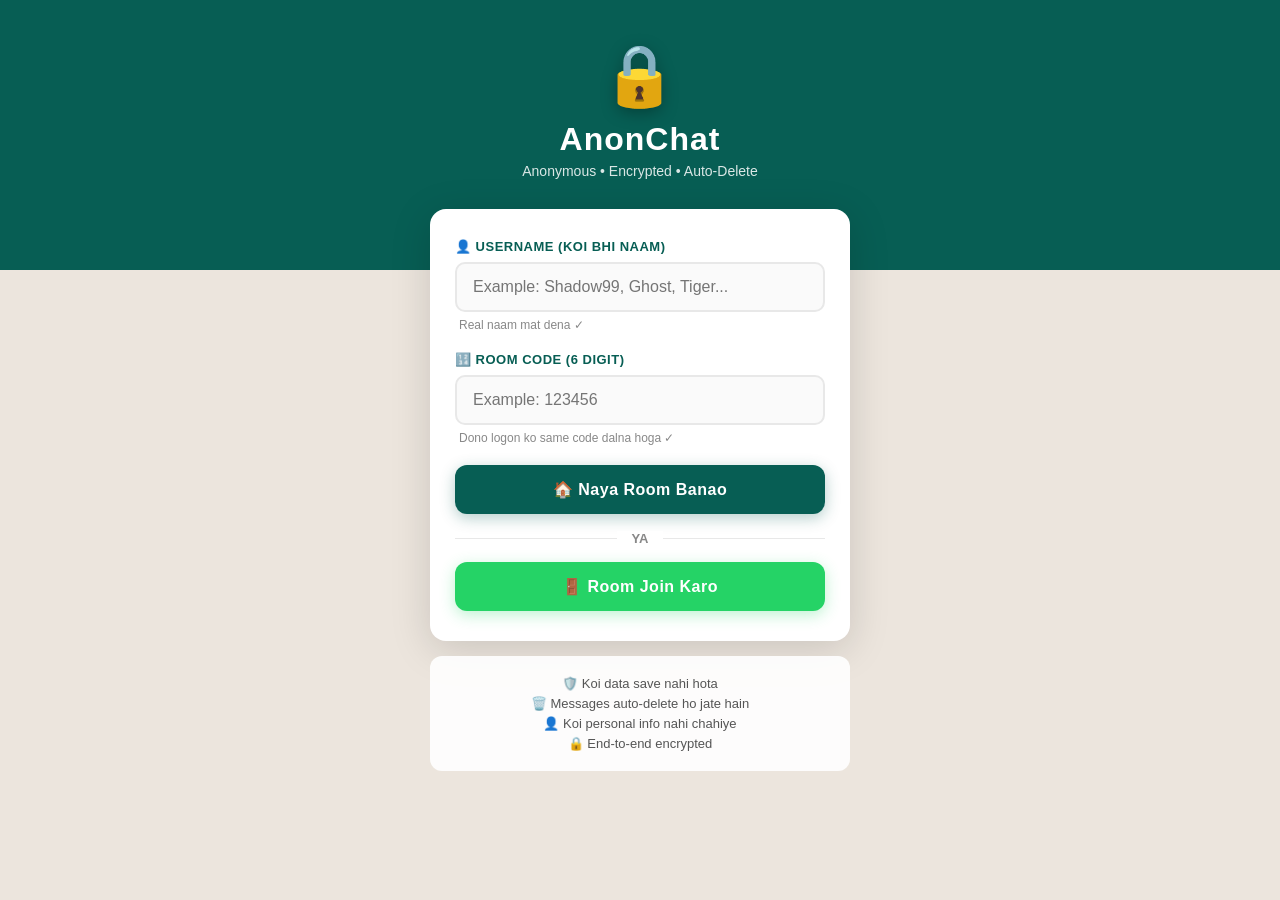
<file: index.html>
<!DOCTYPE html>
<html lang="en">
<head>
    <meta charset="UTF-8">
    <meta name="viewport" content="width=device-width, initial-scale=1.0">
    <title>AnonChat - Anonymous & Secure</title>
    <link rel="stylesheet" href="style.css">
</head>
<body>

<div class="login-container">
    
    <!-- Logo Section -->
    <div class="login-logo">
        <div class="logo-icon">🔒</div>
        <h1>AnonChat</h1>
        <p>Anonymous • Encrypted • Auto-Delete</p>
    </div>

    <!-- Login Box -->
    <div class="login-box">
        
        <!-- Username Input -->
        <div class="input-group">
            <label>👤 Username (koi bhi naam)</label>
            <input 
                type="text" 
                id="username" 
                placeholder="Example: Shadow99, Ghost, Tiger..."
                maxlength="20"
                autocomplete="off"
            />
            <small>Real naam mat dena ✓</small>
        </div>

        <!-- Room Code Input -->
        <div class="input-group">
            <label>🔢 Room Code (6 digit)</label>
            <input 
                type="tel" 
                id="roomCode" 
                placeholder="Example: 123456"
                maxlength="6"
                autocomplete="off"
            />
            <small>Dono logon ko same code dalna hoga ✓</small>
        </div>

        <!-- Error Message -->
        <div class="error-box" id="errorBox"></div>

        <!-- Buttons -->
        <button class="btn btn-create" onclick="createRoom()">
            🏠 Naya Room Banao
        </button>
        
        <div class="or-divider">
            <span>YA</span>
        </div>
        
        <button class="btn btn-join" onclick="joinRoom()">
            🚪 Room Join Karo
        </button>

    </div>

    <!-- Generated Room Code Display -->
    <div class="room-generated" id="roomGenerated">
        <p>📋 Tumhara Room Code:</p>
        <div class="big-code" id="bigCode">------</div>
        <p>Ye code apne dost ko bhejo</p>
        <button class="copy-btn" onclick="copyRoomCode()">
            📋 Code Copy Karo
        </button>
        <div class="countdown" id="countdown"></div>
    </div>

    <!-- Privacy Notice -->
    <div class="privacy-notice">
        <p>🛡️ Koi data save nahi hota</p>
        <p>🗑️ Messages auto-delete ho jate hain</p>
        <p>👤 Koi personal info nahi chahiye</p>
        <p>🔒 End-to-end encrypted</p>
    </div>

</div>

<script>
    // ====================================
    // ROOM CODE GENERATE KARNA
    // ====================================
    function generateRoomCode() {
        return Math.floor(100000 + Math.random() * 900000).toString();
    }

    let generatedCode = '';

    // ====================================
    // VALIDATION CHECK
    // ====================================
    function validateInputs(checkRoom = true) {
        const username = document.getElementById('username').value.trim();
        const roomCode = document.getElementById('roomCode').value.trim();

        // Username check
        if (!username) {
            showError('Username khali hai! Koi bhi naam dalo.');
            return false;
        }

        if (username.length < 2) {
            showError('Username kam se kam 2 letter ka hona chahiye!');
            return false;
        }

        // Special characters block
        const usernameRegex = /^[a-zA-Z0-9_]+$/;
        if (!usernameRegex.test(username)) {
            showError('Username mein sirf letters, numbers aur _ allowed hain!');
            return false;
        }

        // Room code check
        if (checkRoom) {
            if (!roomCode) {
                showError('Room code khali hai!');
                return false;
            }

            if (roomCode.length !== 6) {
                showError('Room code exactly 6 digit ka hona chahiye!');
                return false;
            }

            if (!/^\d{6}$/.test(roomCode)) {
                showError('Room code mein sirf numbers allowed hain!');
                return false;
            }
        }

        return true;
    }

    // ====================================
    // NAYA ROOM BANAO
    // ====================================
    function createRoom() {
        const username = document.getElementById('username').value.trim();

        if (!username) {
            showError('Pehle username dalo!');
            return;
        }

        if (username.length < 2) {
            showError('Username kam se kam 2 letters ka hona chahiye!');
            return;
        }

        // Generate room code
        generatedCode = generateRoomCode();
        
        // Room code input mein daal do
        document.getElementById('roomCode').value = generatedCode;
        
        // Generated code dikhao
        document.getElementById('bigCode').textContent = generatedCode;
        document.getElementById('roomGenerated').style.display = 'block';

        // Countdown - 5 seconds baad auto join
        let count = 5;
        document.getElementById('countdown').textContent = 
            count + ' second mein chat shuru hogi...';
        
        const timer = setInterval(() => {
            count--;
            if (count > 0) {
                document.getElementById('countdown').textContent = 
                    count + ' second mein chat shuru hogi...';
            } else {
                clearInterval(timer);
                enterChat(username, generatedCode);
            }
        }, 1000);
    }

    // ====================================
    // EXISTING ROOM JOIN KARO
    // ====================================
    function joinRoom() {
        if (!validateInputs(true)) return;

        const username = document.getElementById('username').value.trim();
        const roomCode = document.getElementById('roomCode').value.trim();

        enterChat(username, roomCode);
    }

    // ====================================
    // CHAT PAGE PE JAO
    // ====================================
    function enterChat(username, roomCode) {
        // Session storage mein save karo (tab close hone pe delete)
        sessionStorage.setItem('anon_username', username);
        sessionStorage.setItem('anon_roomcode', roomCode);
        sessionStorage.setItem('anon_jointime', Date.now());

        // Chat page pe redirect
        window.location.href = 'chat.html';
    }

    // ====================================
    // ROOM CODE COPY KARO
    // ====================================
    function copyRoomCode() {
        if (generatedCode) {
            navigator.clipboard.writeText(generatedCode).then(() => {
                alert('✅ Code copy ho gaya: ' + generatedCode + 
                      '\nApne dost ko bhejo!');
            }).catch(() => {
                prompt('Ye code copy karo:', generatedCode);
            });
        }
    }

    // ====================================
    // ERROR DIKHAO
    // ====================================
    function showError(message) {
        const errorBox = document.getElementById('errorBox');
        errorBox.textContent = '⚠️ ' + message;
        errorBox.style.display = 'block';
        
        setTimeout(() => {
            errorBox.style.display = 'none';
        }, 4000);
    }

    // ====================================
    // ROOM CODE LIMIT 6 DIGITS
    // ====================================
    document.getElementById('roomCode').addEventListener('input', function() {
        // Sirf numbers allow karo
        this.value = this.value.replace(/[^0-9]/g, '');
        
        // Max 6 digits
        if (this.value.length > 6) {
            this.value = this.value.slice(0, 6);
        }
    });

    // Enter press pe join
    document.getElementById('roomCode').addEventListener('keypress', function(e) {
        if (e.key === 'Enter') joinRoom();
    });

    document.getElementById('username').addEventListener('keypress', function(e) {
        if (e.key === 'Enter') {
            document.getElementById('roomCode').focus();
        }
    });
</script>

</body>
    </html>
</file>
<file: style.css>
/* ================================
   GLOBAL STYLES
================================ */
* {
    margin: 0;
    padding: 0;
    box-sizing: border-box;
}

:root {
    --whatsapp-green: #075E54;
    --whatsapp-light-green: #25D366;
    --whatsapp-bg: #ECE5DD;
    --sent-bubble: #DCF8C6;
    --received-bubble: #FFFFFF;
    --header-bg: #075E54;
    --input-bg: #F0F2F5;
    --text-dark: #111B21;
    --text-light: #667781;
    --tick-blue: #53BDEB;
}

body {
    font-family: 'Segoe UI', 'Helvetica Neue', Arial, sans-serif;
    background: var(--whatsapp-bg);
    min-height: 100vh;
}

/* ================================
   LOGIN PAGE STYLES
================================ */
.login-container {
    min-height: 100vh;
    background: linear-gradient(180deg, #075E54 0%, #075E54 30%, #ECE5DD 30%);
    display: flex;
    flex-direction: column;
    align-items: center;
    padding: 40px 20px;
}

.login-logo {
    text-align: center;
    color: white;
    margin-bottom: 30px;
}

.logo-icon {
    font-size: 60px;
    margin-bottom: 10px;
    filter: drop-shadow(0 4px 8px rgba(0,0,0,0.3));
}

.login-logo h1 {
    font-size: 32px;
    font-weight: 700;
    letter-spacing: 1px;
}

.login-logo p {
    font-size: 14px;
    opacity: 0.85;
    margin-top: 5px;
}

.login-box {
    background: white;
    border-radius: 16px;
    padding: 30px 25px;
    width: 100%;
    max-width: 420px;
    box-shadow: 0 8px 40px rgba(0,0,0,0.15);
}

.input-group {
    margin-bottom: 20px;
}

.input-group label {
    display: block;
    font-size: 13px;
    font-weight: 600;
    color: var(--whatsapp-green);
    margin-bottom: 8px;
    text-transform: uppercase;
    letter-spacing: 0.5px;
}

.input-group input {
    width: 100%;
    padding: 14px 16px;
    border: 2px solid #E8E8E8;
    border-radius: 10px;
    font-size: 16px;
    color: var(--text-dark);
    outline: none;
    transition: all 0.3s ease;
    background: #FAFAFA;
}

.input-group input:focus {
    border-color: var(--whatsapp-light-green);
    background: white;
    box-shadow: 0 0 0 3px rgba(37, 211, 102, 0.1);
}

.input-group small {
    display: block;
    font-size: 12px;
    color: #888;
    margin-top: 6px;
    padding-left: 4px;
}

/* Error Box */
.error-box {
    display: none;
    background: #FFEBEE;
    border: 1px solid #FFCDD2;
    color: #C62828;
    padding: 10px 15px;
    border-radius: 8px;
    font-size: 13px;
    margin-bottom: 15px;
}

/* Buttons */
.btn {
    width: 100%;
    padding: 15px;
    border: none;
    border-radius: 12px;
    font-size: 16px;
    font-weight: 700;
    cursor: pointer;
    transition: all 0.2s ease;
    letter-spacing: 0.5px;
}

.btn:active {
    transform: scale(0.98);
}

.btn-create {
    background: var(--whatsapp-green);
    color: white;
    box-shadow: 0 4px 15px rgba(7, 94, 84, 0.3);
}

.btn-create:hover {
    background: #064d46;
}

.btn-join {
    background: var(--whatsapp-light-green);
    color: white;
    box-shadow: 0 4px 15px rgba(37, 211, 102, 0.3);
}

.btn-join:hover {
    background: #1da851;
}

.or-divider {
    text-align: center;
    margin: 15px 0;
    position: relative;
}

.or-divider::before {
    content: '';
    position: absolute;
    top: 50%;
    left: 0;
    right: 0;
    height: 1px;
    background: #E8E8E8;
}

.or-divider span {
    background: white;
    padding: 0 15px;
    color: #888;
    font-size: 13px;
    font-weight: 600;
    position: relative;
}

/* Room Generated Box */
.room-generated {
    display: none;
    background: white;
    border-radius: 16px;
    padding: 25px;
    width: 100%;
    max-width: 420px;
    margin-top: 15px;
    text-align: center;
    box-shadow: 0 8px 40px rgba(0,0,0,0.1);
    border: 2px dashed var(--whatsapp-light-green);
}

.room-generated p {
    color: #666;
    font-size: 14px;
    margin-bottom: 10px;
}

.big-code {
    font-size: 42px;
    font-weight: 800;
    color: var(--whatsapp-green);
    letter-spacing: 10px;
    margin: 10px 0;
    font-family: 'Courier New', monospace;
}

.copy-btn {
    background: none;
    border: 2px solid var(--whatsapp-green);
    color: var(--whatsapp-green);
    padding: 8px 20px;
    border-radius: 20px;
    cursor: pointer;
    font-size: 14px;
    font-weight: 600;
    margin-top: 10px;
    transition: all 0.2s;
}

.copy-btn:hover {
    background: var(--whatsapp-green);
    color: white;
}

.countdown {
    color: var(--whatsapp-light-green);
    font-size: 13px;
    font-weight: 600;
    margin-top: 12px;
}

/* Privacy Notice */
.privacy-notice {
    background: rgba(255,255,255,0.9);
    border-radius: 12px;
    padding: 15px 20px;
    width: 100%;
    max-width: 420px;
    margin-top: 15px;
    text-align: center;
}

.privacy-notice p {
    font-size: 13px;
    color: #555;
    margin: 5px 0;
}

/* ================================
   CHAT PAGE STYLES
================================ */

/* Chat Page Body */
.chat-body {
    height: 100vh;
    display: flex;
    flex-direction: column;
    overflow: hidden;
    background: var(--whatsapp-bg);
}

/* Header */
.chat-header {
    background: var(--header-bg);
    padding: 10px 16px;
    display: flex;
    align-items: center;
    justify-content: space-between;
    min-height: 60px;
    box-shadow: 0 2px 8px rgba(0,0,0,0.2);
    flex-shrink: 0;
}

.header-left {
    display: flex;
    align-items: center;
    gap: 12px;
}

.user-avatar {
    width: 42px;
    height: 42px;
    background: linear-gradient(135deg, #25D366, #128C7E);
    border-radius: 50%;
    display: flex;
    align-items: center;
    justify-content: center;
    font-size: 20px;
    flex-shrink: 0;
}

.user-info h3 {
    font-size: 16px;
    color: white;
    font-weight: 600;
}

.user-status {
    font-size: 12px;
    color: #b2dfdb;
    display: flex;
    align-items: center;
    gap: 4px;
}

.status-dot {
    width: 8px;
    height: 8px;
    border-radius: 50%;
    background: #aaa;
    transition: background 0.3s;
}

.status-dot.online {
    background: #25D366;
}

.header-right {
    display: flex;
    align-items: center;
    gap: 10px;
}

.room-tag {
    background: rgba(255,255,255,0.15);
    color: white;
    padding: 5px 12px;
    border-radius: 20px;
    font-size: 13px;
    font-weight: 600;
    letter-spacing: 1px;
}

.leave-button {
    background: #E53935;
    border: none;
    color: white;
    padding: 7px 16px;
    border-radius: 20px;
    cursor: pointer;
    font-size: 13px;
    font-weight: 700;
    transition: all 0.2s;
}

.leave-button:hover {
    background: #C62828;
}

/* Encryption Banner */
.enc-banner {
    background: #FFF8E1;
    border-bottom: 1px solid #FFE082;
    text-align: center;
    padding: 8px 16px;
    font-size: 12px;
    color: #5D4037;
    flex-shrink: 0;
}

/* Chat Messages Area */
.chat-messages {
    flex: 1;
    overflow-y: auto;
    padding: 15px;
    display: flex;
    flex-direction: column;
    gap: 2px;
    background-color: var(--whatsapp-bg);
    background-image: url("data:image/svg+xml,%3Csvg width='100' height='100' viewBox='0 0 100 100' xmlns='http://www.w3.org/2000/svg'%3E%3Cpath d='M11 18c3.866 0 7-3.134 7-7s-3.134-7-7-7-7 3.134-7 7 3.134 7 7 7zm48 25c3.866 0 7-3.134 7-7s-3.134-7-7-7-7 3.134-7 7 3.134 7 7 7zm-43-7c1.657 0 3-1.343 3-3s-1.343-3-3-3-3 1.343-3 3 1.343 3 3 3zm63 31c1.657 0 3-1.343 3-3s-1.343-3-3-3-3 1.343-3 3 1.343 3 3 3zM34 90c1.657 0 3-1.343 3-3s-1.343-3-3-3-3 1.343-3 3 1.343 3 3 3zm56-76c1.657 0 3-1.343 3-3s-1.343-3-3-3-3 1.343-3 3 1.343 3 3 3zM12 86c2.21 0 4-1.79 4-4s-1.79-4-4-4-4 1.79-4 4 1.79 4 4 4zm28-65c2.21 0 4-1.79 4-4s-1.79-4-4-4-4 1.79-4 4 1.79 4 4 4zm23-11c2.76 0 5-2.24 5-5s-2.24-5-5-5-5 2.24-5 5 2.24 5 5 5zm-6 60c2.21 0 4-1.79 4-4s-1.79-4-4-4-4 1.79-4 4 1.79 4 4 4zm29 22c2.76 0 5-2.24 5-5s-2.24-5-5-5-5 2.24-5 5 2.24 5 5 5zM32 63c2.76 0 5-2.24 5-5s-2.24-5-5-5-5 2.24-5 5 2.24 5 5 5zm57-13c2.76 0 5-2.24 5-5s-2.24-5-5-5-5 2.24-5 5 2.24 5 5 5z' fill='%23000000' fill-opacity='0.02' fill-rule='evenodd'/%3E%3C/svg%3E");
}

/* Scrollbar */
.chat-messages::-webkit-scrollbar {
    width: 5px;
}
.chat-messages::-webkit-scrollbar-thumb {
    background: #ccc;
    border-radius: 3px;
}

/* System Messages */
.system-message {
    text-align: center;
    margin: 8px 0;
}

.system-message span {
    background: rgba(0,0,0,0.12);
    color: #555;
    padding: 5px 14px;
    border-radius: 10px;
    font-size: 12px;
    display: inline-block;
}

/* Date Separator */
.date-separator {
    text-align: center;
    margin: 15px 0;
}

.date-separator span {
    background: rgba(255,255,255,0.8);
    color: #667781;
    padding: 4px 12px;
    border-radius: 8px;
    font-size: 12px;
    font-weight: 500;
    box-shadow: 0 1px 3px rgba(0,0,0,0.1);
}

/* Message Wrapper */
.msg-wrapper {
    display: flex;
    margin: 1px 0;
    animation: msgSlide 0.15s ease-out;
}

@keyframes msgSlide {
    from {
        opacity: 0;
        transform: translateY(8px);
    }
    to {
        opacity: 1;
        transform: translateY(0);
    }
}

.msg-wrapper.sent {
    justify-content: flex-end;
}

.msg-wrapper.received {
    justify-content: flex-start;
}

/* Chat Bubbles */
.bubble {
    max-width: 65%;
    padding: 7px 12px 6px;
    border-radius: 8px;
    position: relative;
    word-wrap: break-word;
    word-break: break-word;
    box-shadow: 0 1px 2px rgba(0,0,0,0.12);
}

.sent .bubble {
    background: var(--sent-bubble);
    border-top-right-radius: 2px;
}

.received .bubble {
    background: var(--received-bubble);
    border-top-left-radius: 2px;
}

/* Bubble Tail */
.sent .bubble::after {
    content: '';
    position: absolute;
    top: 0;
    right: -8px;
    border: 8px solid transparent;
    border-top-color: var(--sent-bubble);
    border-right: 0;
}

.received .bubble::after {
    content: '';
    position: absolute;
    top: 0;
    left: -8px;
    border: 8px solid transparent;
    border-top-color: var(--received-bubble);
    border-left: 0;
}

.bubble-sender {
    font-size: 12px;
    font-weight: 700;
    color: #075E54;
    margin-bottom: 3px;
}

.bubble-text {
    font-size: 14.5px;
    color: var(--text-dark);
    line-height: 1.4;
}

.bubble-footer {
    display: flex;
    justify-content: flex-end;
    align-items: center;
    gap: 4px;
    margin-top: 3px;
}

.bubble-time {
    font-size: 11px;
    color: var(--text-light);
}

.bubble-tick {
    font-size: 14px;
    color: var(--text-light);
}

.bubble-tick.read {
    color: var(--tick-blue);
}

/* Typing Indicator */
.typing-area {
    padding: 4px 15px;
    min-height: 30px;
    flex-shrink: 0;
}

.typing-show {
    display: inline-flex;
    align-items: center;
    gap: 8px;
    background: white;
    padding: 8px 14px;
    border-radius: 18px;
    box-shadow: 0 1px 3px rgba(0,0,0,0.1);
}

.typing-dots {
    display: flex;
    gap: 4px;
}

.typing-dot {
    width: 7px;
    height: 7px;
    background: #888;
    border-radius: 50%;
    animation: typeBounce 1.4s infinite;
}

.typing-dot:nth-child(2) { animation-delay: 0.2s; }
.typing-dot:nth-child(3) { animation-delay: 0.4s; }

@keyframes typeBounce {
    0%, 60%, 100% {
        transform: translateY(0);
        opacity: 0.5;
    }
    30% {
        transform: translateY(-6px);
        opacity: 1;
    }
}

.typing-name {
    font-size: 12px;
    color: #555;
    font-style: italic;
}

/* Input Bar */
.input-bar {
    background: var(--input-bg);
    padding: 8px 12px;
    display: flex;
    align-items: center;
    gap: 8px;
    flex-shrink: 0;
    border-top: 1px solid #E0E0E0;
}

.emoji-button {
    background: none;
    border: none;
    font-size: 26px;
    cursor: pointer;
    padding: 4px;
    opacity: 0.7;
    transition: opacity 0.2s;
    flex-shrink: 0;
}

.emoji-button:hover { opacity: 1; }

.message-input {
    flex: 1;
    padding: 10px 16px;
    background: white;
    border: none;
    border-radius: 25px;
    font-size: 15px;
    color: var(--text-dark);
    outline: none;
    resize: none;
    max-height: 100px;
    font-family: inherit;
    line-height: 1.4;
}

.send-button {
    width: 48px;
    height: 48px;
    background: var(--whatsapp-green);
    border: none;
    border-radius: 50%;
    color: white;
    font-size: 22px;
    cursor: pointer;
    display: flex;
    align-items: center;
    justify-content: center;
    transition: all 0.2s;
    flex-shrink: 0;
    box-shadow: 0 2px 8px rgba(7,94,84,0.4);
}

.send-button:hover {
    background: var(--whatsapp-light-green);
    transform: scale(1.05);
}

.send-button:active {
    transform: scale(0.95);
}

/* Connection Status */
.connection-status {
    text-align: center;
    padding: 6px;
    font-size: 12px;
    flex-shrink: 0;
}

.connection-status.connecting {
    background: #FFF3E0;
    color: #E65100;
}

.connection-status.connected {
    display: none;
}

.connection-status.disconnected {
    background: #FFEBEE;
    color: #C62828;
}

/* Mobile Responsive */
@media (max-width: 600px) {
    .bubble { max-width: 80%; }
    .room-tag { display: none; }
    .leave-button { padding: 6px 10px; font-size: 12px; }
    .big-code { font-size: 32px; letter-spacing: 6px; }
}

@media (max-width: 380px) {
    .chat-header { padding: 8px 10px; }
    .user-avatar { width: 36px; height: 36px; font-size: 16px; }
    .user-info h3 { font-size: 14px; }
}
</file>
